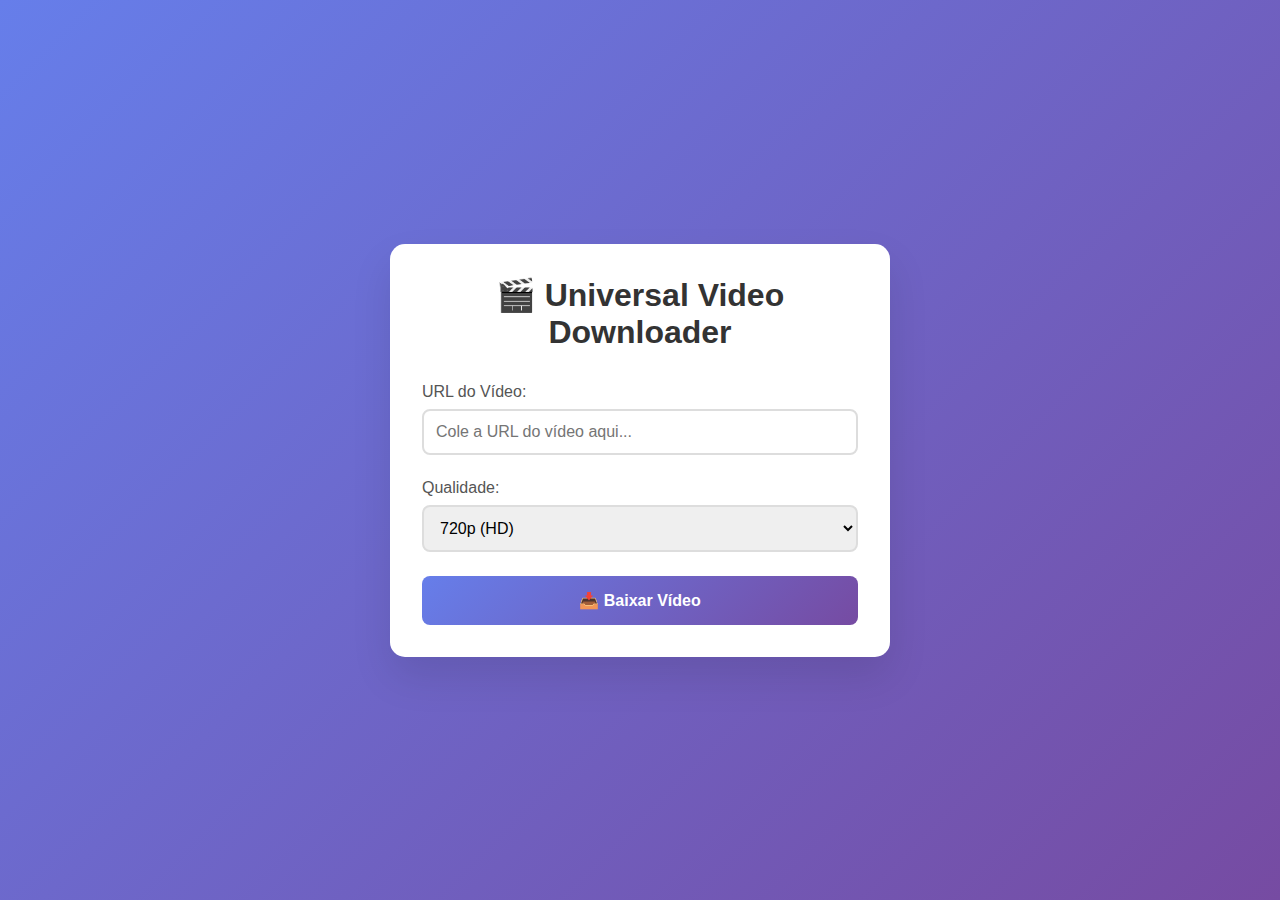
<file: index.html>
<!DOCTYPE html>
<html lang="pt-BR">
<head>
    <meta charset="UTF-8">
    <meta name="viewport" content="width=device-width, initial-scale=1.0">
    <title>Universal Video Downloader</title>
    <style>
        * {
            margin: 0;
            padding: 0;
            box-sizing: border-box;
        }
        
        body {
            font-family: 'Segoe UI', Tahoma, Geneva, Verdana, sans-serif;
            background: linear-gradient(135deg, #667eea 0%, #764ba2 100%);
            min-height: 100vh;
            display: flex;
            align-items: center;
            justify-content: center;
        }
        
        .container {
            background: white;
            padding: 2rem;
            border-radius: 15px;
            box-shadow: 0 20px 40px rgba(0,0,0,0.1);
            width: 90%;
            max-width: 500px;
        }
        
        h1 {
            text-align: center;
            color: #333;
            margin-bottom: 2rem;
        }
        
        .form-group {
            margin-bottom: 1.5rem;
        }
        
        label {
            display: block;
            margin-bottom: 0.5rem;
            color: #555;
            font-weight: 500;
        }
        
        input, select {
            width: 100%;
            padding: 12px;
            border: 2px solid #ddd;
            border-radius: 8px;
            font-size: 16px;
            transition: border-color 0.3s;
        }
        
        input:focus, select:focus {
            outline: none;
            border-color: #667eea;
        }
        
        .btn {
            width: 100%;
            padding: 15px;
            background: linear-gradient(135deg, #667eea 0%, #764ba2 100%);
            color: white;
            border: none;
            border-radius: 8px;
            font-size: 16px;
            font-weight: 600;
            cursor: pointer;
            transition: transform 0.2s;
        }
        
        .btn:hover {
            transform: translateY(-2px);
        }
        
        .btn:disabled {
            opacity: 0.6;
            cursor: not-allowed;
            transform: none;
        }
        
        .progress {
            margin-top: 1rem;
            display: none;
        }
        
        .progress-bar {
            width: 100%;
            height: 20px;
            background: #f0f0f0;
            border-radius: 10px;
            overflow: hidden;
        }
        
        .progress-fill {
            height: 100%;
            background: linear-gradient(135deg, #667eea 0%, #764ba2 100%);
            width: 0%;
            transition: width 0.3s;
        }
        
        .status {
            margin-top: 1rem;
            padding: 10px;
            border-radius: 5px;
            text-align: center;
            display: none;
        }
        
        .status.success {
            background: #d4edda;
            color: #155724;
            border: 1px solid #c3e6cb;
        }
        
        .status.error {
            background: #f8d7da;
            color: #721c24;
            border: 1px solid #f5c6cb;
        }
        
        .download-link {
            display: none;
            margin-top: 1rem;
        }
        
        .download-link a {
            display: inline-block;
            padding: 10px 20px;
            background: #28a745;
            color: white;
            text-decoration: none;
            border-radius: 5px;
            font-weight: 600;
        }
    </style>
</head>
<body>
    <div class="container">
        <h1>🎬 Universal Video Downloader</h1>
        
        <form id="downloadForm">
            <div class="form-group">
                <label for="videoUrl">URL do Vídeo:</label>
                <input type="url" id="videoUrl" placeholder="Cole a URL do vídeo aqui..." required>
            </div>
            
            <div class="form-group">
                <label for="quality">Qualidade:</label>
                <select id="quality">
                    <option value="720p">720p (HD)</option>
                    <option value="1080p">1080p (Full HD)</option>
                    <option value="480p">480p</option>
                    <option value="best">Melhor Disponível</option>
                </select>
            </div>
            
            <button type="submit" class="btn" id="downloadBtn">
                📥 Baixar Vídeo
            </button>
        </form>
        
        <div class="progress" id="progressContainer">
            <div class="progress-bar">
                <div class="progress-fill" id="progressFill"></div>
            </div>
            <p id="progressText">Preparando download...</p>
        </div>
        
        <div class="status" id="statusMessage"></div>
        
        <div class="download-link" id="downloadLinkContainer">
            <a href="#" id="downloadLink" target="_blank">📥 Baixar Arquivo</a>
        </div>
    </div>

    <script>
        // URL do backend Render
        const API_BASE_URL = 'https://universal-video-downloader-z7x8.onrender.com';
        
        const form = document.getElementById('downloadForm');
        const downloadBtn = document.getElementById('downloadBtn');
        const progressContainer = document.getElementById('progressContainer');
        const progressFill = document.getElementById('progressFill');
        const progressText = document.getElementById('progressText');
        const statusMessage = document.getElementById('statusMessage');
        const downloadLinkContainer = document.getElementById('downloadLinkContainer');
        const downloadLink = document.getElementById('downloadLink');
        
        form.addEventListener('submit', async (e) => {
            e.preventDefault();
            
            const videoUrl = document.getElementById('videoUrl').value;
            const quality = document.getElementById('quality').value;
            
            if (!videoUrl) {
                showStatus('Por favor, insira uma URL válida.', 'error');
                return;
            }
            
            // Reset UI
            downloadBtn.disabled = true;
            downloadBtn.textContent = '⏳ Processando...';
            progressContainer.style.display = 'block';
            statusMessage.style.display = 'none';
            downloadLinkContainer.style.display = 'none';
            
            try {
                // Fazer request para o backend Render
                const response = await fetch(`${API_BASE_URL}/download`, {
                    method: 'POST',
                    headers: {
                        'Content-Type': 'application/json',
                    },
                    body: JSON.stringify({
                        url: videoUrl,
                        quality: quality
                    })
                });
                
                if (response.ok) {
                    // Se o response for ok, significa que o arquivo está pronto para download
                    const blob = await response.blob();
                    const downloadUrl = window.URL.createObjectURL(blob);
                    
                    // Atualizar progresso para 100%
                    updateProgress(100, 'Download concluído!');
                    
                    // Mostrar link de download
                    downloadLink.href = downloadUrl;
                    downloadLink.download = `video_${Date.now()}.mp4`;
                    downloadLinkContainer.style.display = 'block';
                    
                    showStatus('✅ Download concluído com sucesso!', 'success');
                } else {
                    const errorData = await response.json();
                    throw new Error(errorData.error || 'Erro no download');
                }
                
            } catch (error) {
                console.error('Erro:', error);
                showStatus(`❌ Erro: ${error.message}`, 'error');
            } finally {
                downloadBtn.disabled = false;
                downloadBtn.textContent = '📥 Baixar Vídeo';
                progressContainer.style.display = 'none';
            }
        });
        
        function updateProgress(percent, text) {
            progressFill.style.width = percent + '%';
            progressText.textContent = text;
        }
        
        function showStatus(message, type) {
            statusMessage.textContent = message;
            statusMessage.className = `status ${type}`;
            statusMessage.style.display = 'block';
        }
        
        // Testar conexão com backend ao carregar
        window.addEventListener('load', async () => {
            try {
                const response = await fetch(`${API_BASE_URL}/health`);
                if (response.ok) {
                    console.log('✅ Backend conectado:', await response.json());
                } else {
                    console.warn('⚠️ Backend não respondeu corretamente');
                }
            } catch (error) {
                console.error('❌ Erro ao conectar com backend:', error);
            }
        });
    </script>
</body>
</html>
</file>
